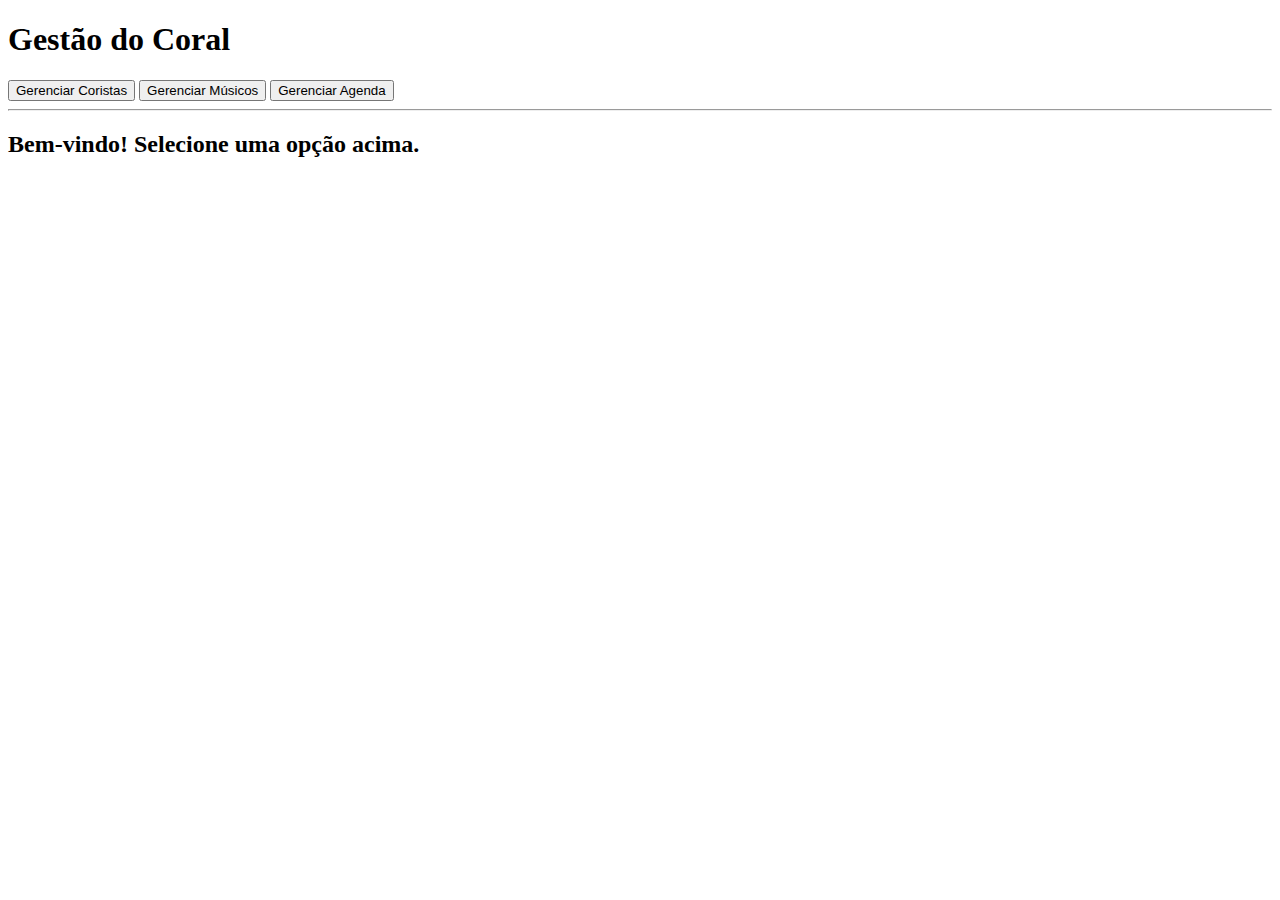
<file: target/classes/static/index.html>
<!DOCTYPE html>
<html lang="pt-BR">
<head>
    <meta charset="UTF-8">
    <title>Sistema Coral</title>
</head>
<body>

    <h1>Gestão do Coral</h1>

    <nav>
        <button onclick="carregarConteudoCoristas()">Gerenciar Coristas</button>
        <button onclick="carregarConteudoMusicos()">Gerenciar Músicos</button>
        <button onclick="carregarConteudoAgenda()">Gerenciar Agenda</button>
    </nav>

    <hr>

    <main id="conteudo-principal">
        <h2>Bem-vindo! Selecione uma opção acima.</h2>
    </main>

    <script src="js/app.js"></script>
</body>
</html>
</file>
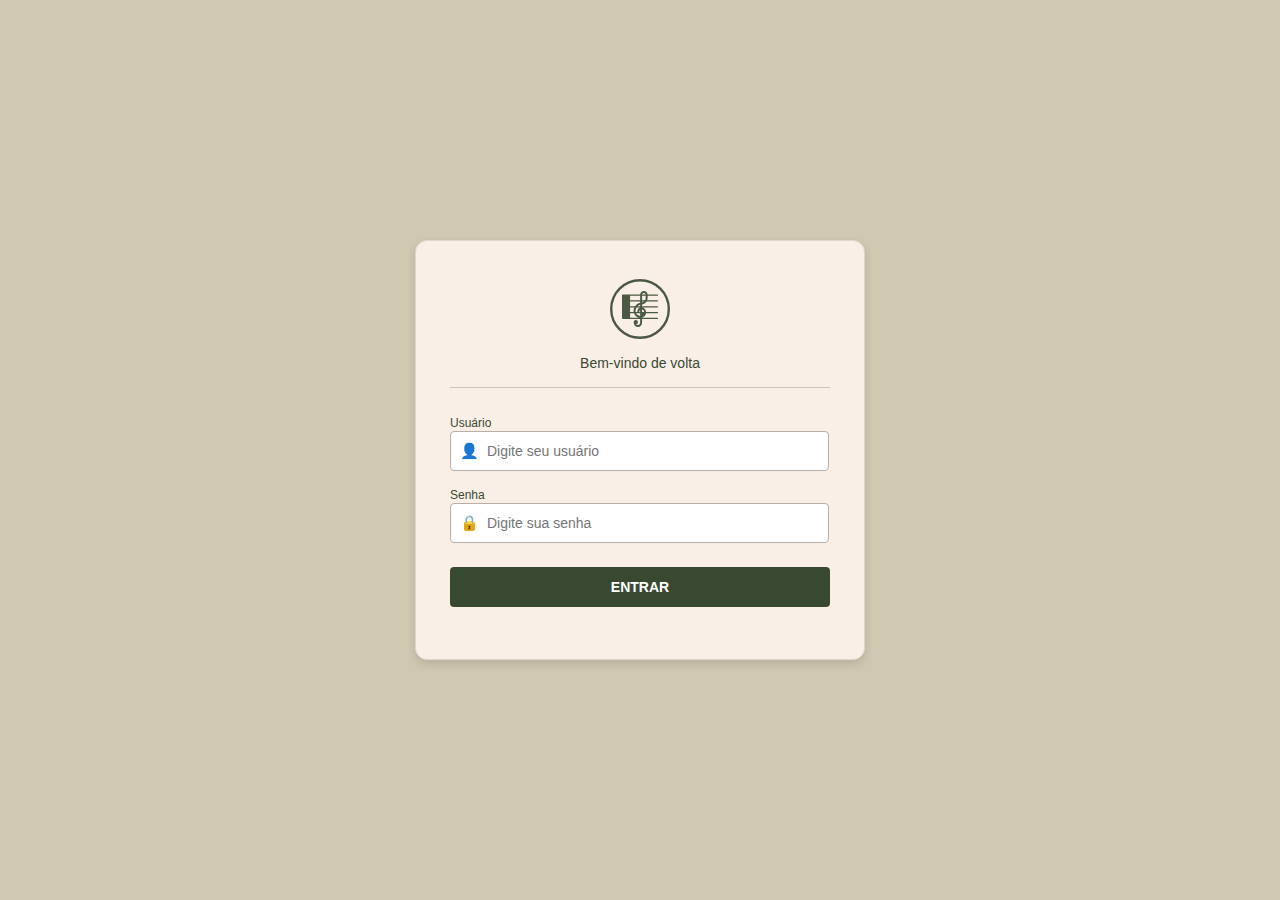
<file: target/classes/static/login.html>
<!DOCTYPE html>
<html lang="pt-BR">

<head>
    <meta charset="UTF-8">
    <title>Login - Sistema Coral</title>
    <link rel="stylesheet" href="css/login.css">
</head>

<body>
    <div class="container">
        <div class="card">

            <div class="icon-area">
                <img src="img/logo.svg" alt="logo">
                <p class="welcome">Bem-vindo de volta</p>
                <div class="divider"></div>
            </div>

            <form action="/login" method="post">

                <label class="label">Usuário</label>
                <div class="input-group">
                    <span class="icon">👤</span>
                    <input type="text" name="username" placeholder="Digite seu usuário" required>
                </div>

                <label class="label">Senha</label>
                <div class="input-group">
                    <span class="icon">🔒</span>
                    <input type="password" name="password" placeholder="Digite sua senha" required>
                </div>

                <button type="submit" class="btn">ENTRAR</button>

                
                <p id="error-message" class="erro" style="color: red; text-align: center;"></p>

            </form>

        </div>
    </div>

    <script>
    document.addEventListener('DOMContentLoaded', function() {
        const urlParams = new URLSearchParams(window.location.search);
        if (urlParams.has('error')) {
            const errorMessageElement = document.getElementById('error-message');
            if (errorMessageElement) {
                errorMessageElement.textContent = 'Usuário ou senha incorretos!';
            }
        }
    });
</script>

</body>

</html>
</file>
<file: target/classes/static/css/login.css>
/* ======= BASE ======= */

body {
    margin: 0;
    padding: 0;
    background: #d0c8b1; /* cor areia do Figma */
    font-family: "Inter", sans-serif;
    display: flex;
    justify-content: center;
    align-items: center;
    height: 100vh;
}

/* ======= CARD ======= */

.container{
    display:flex;
    justify-content:center;
    align-items:center;
    width: 100%;
}

.card {
    width: 380px;
    padding: 38px 34px;
    background: #f9efe7; /* leve rosado do card */
    border-radius: 12px;

    /* sombra BEM SUAVE, igual ao Figma */
    box-shadow: 0px 4px 10px rgba(0,0,0,0.12);

    border: 1px solid #e0d6cf; /* simula o contorno sutil */
}

/* ======= LOGO E TÍTULO ======= */

.icon-area {
    text-align: center;
    margin-bottom: 20px;
}

.icon-area img {
    width: 60px;
    opacity: 0.9;
    margin-bottom: 8px;
}

/* texto “Seja bem vindo!” */
.welcome {
    font-size: 14px;
    font-weight: 500;
    color: #394931;
    margin-top: 4px;
}

/* divisor igual ao print */
.divider {
    width: 100%;
    height: 1px;
    background: #d0c0ba;
    margin: 16px auto 25px;
}

/* ======= LABELS ======= */

.label {
    font-size: 12px;
    font-weight: 500;
    color: #394931;
}

/* ======= INPUTS ======= */

.input-group {
    position: relative;
    margin-bottom: 14px;
}

.input-group input {
    width: 87%;
    padding: 11px 10px 11px 36px;
    border-radius: 4px;
    border: 1px solid #b8b0a7;
    background-color: #fff;

    font-size: 14px;
    transition: 0.3s ease;
}

.input-group input:focus {
    outline: none;
    border-color: #394931;
    box-shadow: 0 0 5px rgba(57,73,49,0.25);
}

.input-group .icon {
    position: absolute;
    top: 50%;
    left: 10px;
    transform: translateY(-50%);
    color: #6F7B62;
    font-size: 15px;
}

/* ======= BOTÃO ======= */

.btn {
    width: 100%;
    padding: 12px;
    background-color: #394931;
    color: #fff;
    border: none;
    border-radius: 4px;
    font-weight: 600;
    cursor: pointer;
    font-size: 14px;
    margin-top: 10px;
    transition: 0.2s ease;
}

.btn:hover {
    background-color: #222A21;
}

/* ======= ERRO ======= */

.erro {
    margin-top: 12px;
    color: #b60000;
    text-align: center;
    font-weight: 600;
    font-size: 14px;
}
</file>
